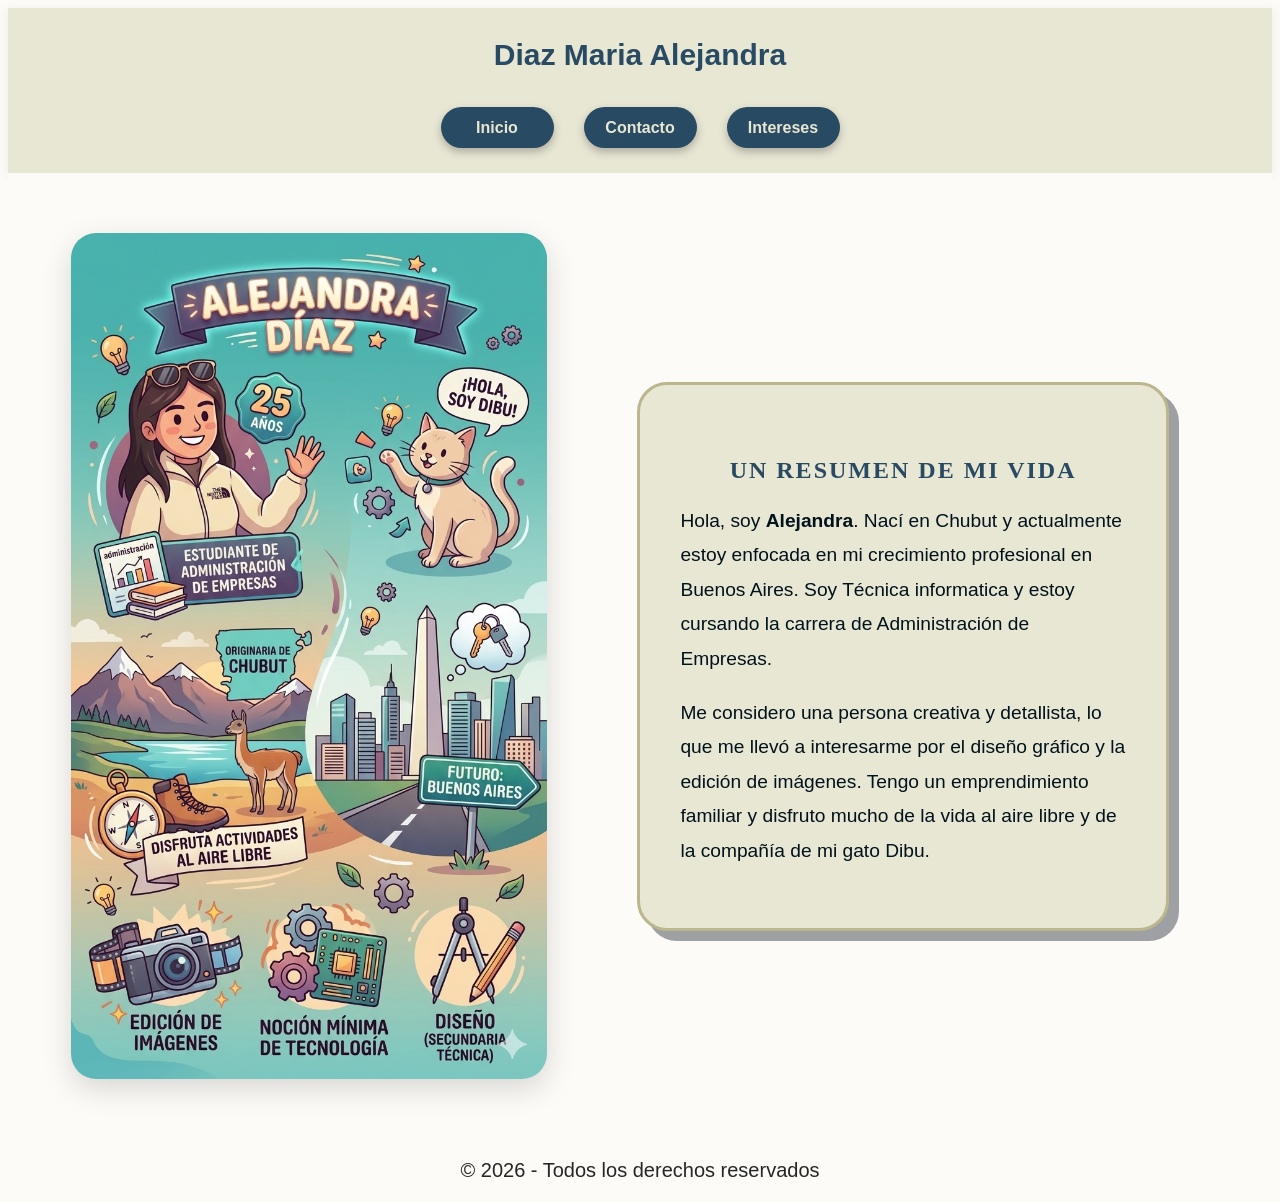
<file: index.html>
<!DOCTYPE html>
<html lang="es">
<head>
    <meta charset="UTF-8">
    <meta name="viewport" content="width=device-width, initial-scale=1.0">
    <title>Mi primer sitio</title>   
    <link rel="stylesheet" href="estilos/estilo1.css">
</head>
<body>
    <header>
        <h1>Diaz Maria Alejandra</h1>
        <nav>
            <ul class="menu">
                <li class="boton"><a href="index.html">Inicio</a></li>
                <li class="boton"><a href="contacto.html">Contacto</a></li>
                <li class="boton"><a href="intereses.html">Intereses</a></li>
            </ul>
        </nav>
    </header>

    <main class="contenedor-principal">
        <div class="columna-izquierda"> 
            <img class="imagenestilo" src="img/Info1.png" alt="infografia de Alejandra Diaz">
        </div>

        <div class="columna-derecha">
            <div class="tarjeta-vida">
            <div class="textovida">
                <h4>UN RESUMEN DE MI VIDA</h4>
                <p>
                    Hola, soy <strong>Alejandra</strong>. Nací en Chubut y actualmente estoy 
                    enfocada en mi crecimiento profesional en Buenos Aires. Soy Técnica informatica 
                    y estoy cursando la carrera de Administración de Empresas.
                </p>
                <p>
                    Me considero una persona creativa y detallista, lo que me llevó a interesarme por el 
                    diseño gráfico y la edición de imágenes. Tengo un emprendimiento familiar 
                    y disfruto mucho de la vida al aire libre y de la compañía de mi gato Dibu.
                </p>
            </div> 
            </div>
        </div>
    </main>
    <footer>
        <p>© 2026 - Todos los derechos reservados</p>
    </footer>
</body>
</html>
</file>
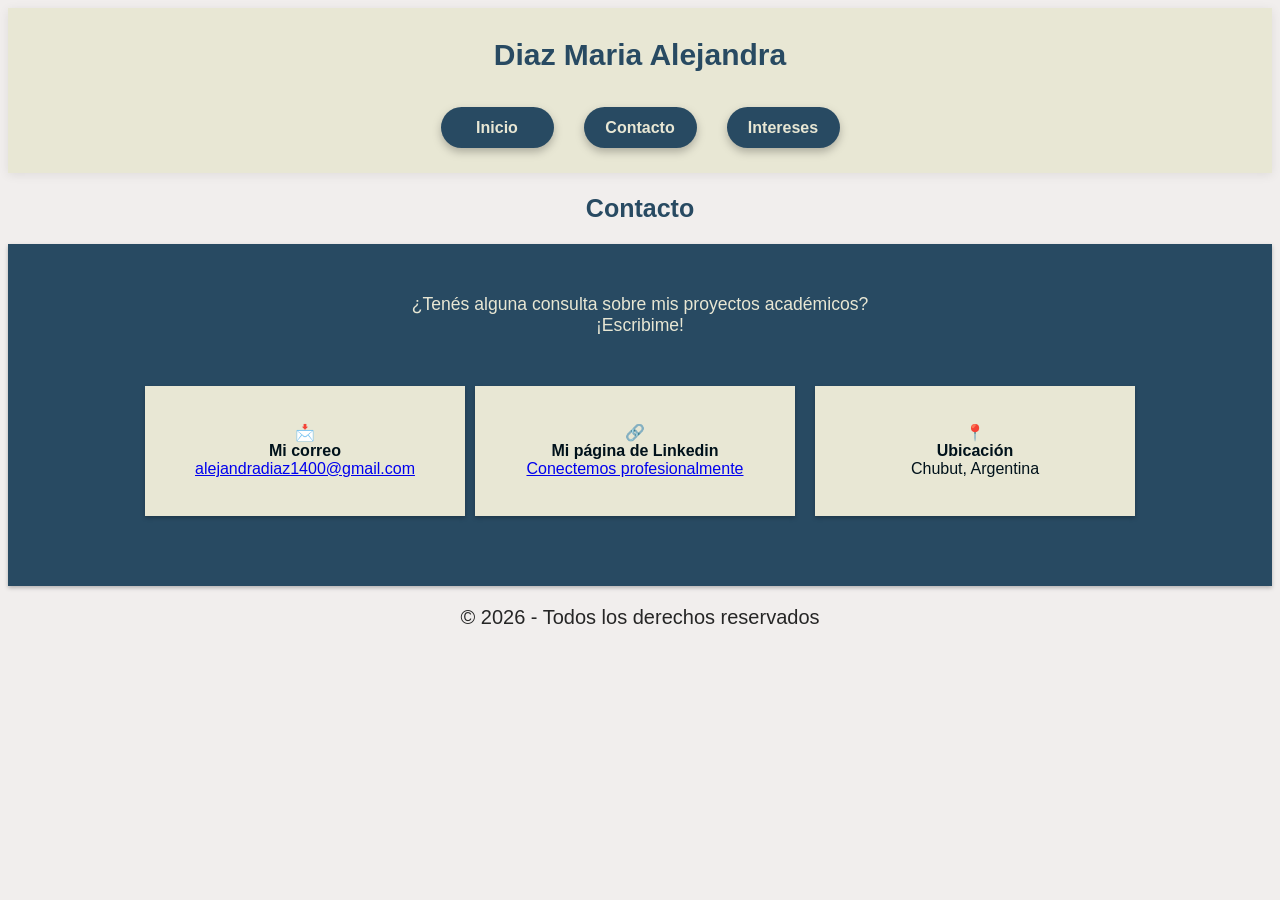
<file: contacto.html>
<!DOCTYPE html>
<html lang="es">
<head>
    <meta charset="UTF-8">
    <meta name="viewport" content="width=device-width, initial-scale=1.0">
    <title>Mi primer sitio</title>
    <link rel="stylesheet" href="estilos/estilo1.css">
</head>
<body>
    <body style="background-color:#F1EEED"></body>
    <header>
        <h1>Diaz Maria Alejandra</h1>
         <nav>
            <ul class="menu">
                <li class="boton"><a href="index.html">Inicio</a></button></li>
                <li class="boton"><a href="contacto.html">Contacto</a></button></li>
                <li class="boton"><a href="intereses.html">Intereses</a></button></li>
            </ul>
        </nav>
    </header>


    <main> 
        <h2>Contacto</h2>
        <div class="seccion">
<section class="contacto">
    <p class="frase-contacto">¿Tenés alguna consulta sobre mis proyectos académicos? ¡Escribime!</p>
        
        <div class="tarjeta-contacto">
            <!-- Email -->
             <div class="datocontacto">
                <span class="icono">📩</span>
                <strong>Mi correo</strong>
            <a href="mailto:tu-correo@ejemplo.com" class="item-contacto">
                <div class="info">
                    <span>alejandradiaz1400@gmail.com</span>
                </div>
            </a>
            </div>

            <!-- LinkedIn -->
            <div class="datocontacto">
                <span class="icono">🔗</span>
                <strong>Mi página de Linkedin</strong>
            <a href="http://www.linkedin.com/in/diaz-maria-alejandra1400" target="_blank" class="item-contacto">
                <div class="info">
                    <span>Conectemos profesionalmente</span>
                </div>
            </div>    
            </a>
            <div class="datocontacto">
                <span class="icono">📍</span>
                <strong>Ubicación</strong>
                <div class="info">
                    <span>Chubut, Argentina</span>
                </div>
            </div>
        </div>
    </div>
</section>
        </div>
    </main>
    <footer>
        <p>© 2026 - Todos los derechos reservados</p>
    </footer>
</body>
</html>
</file>
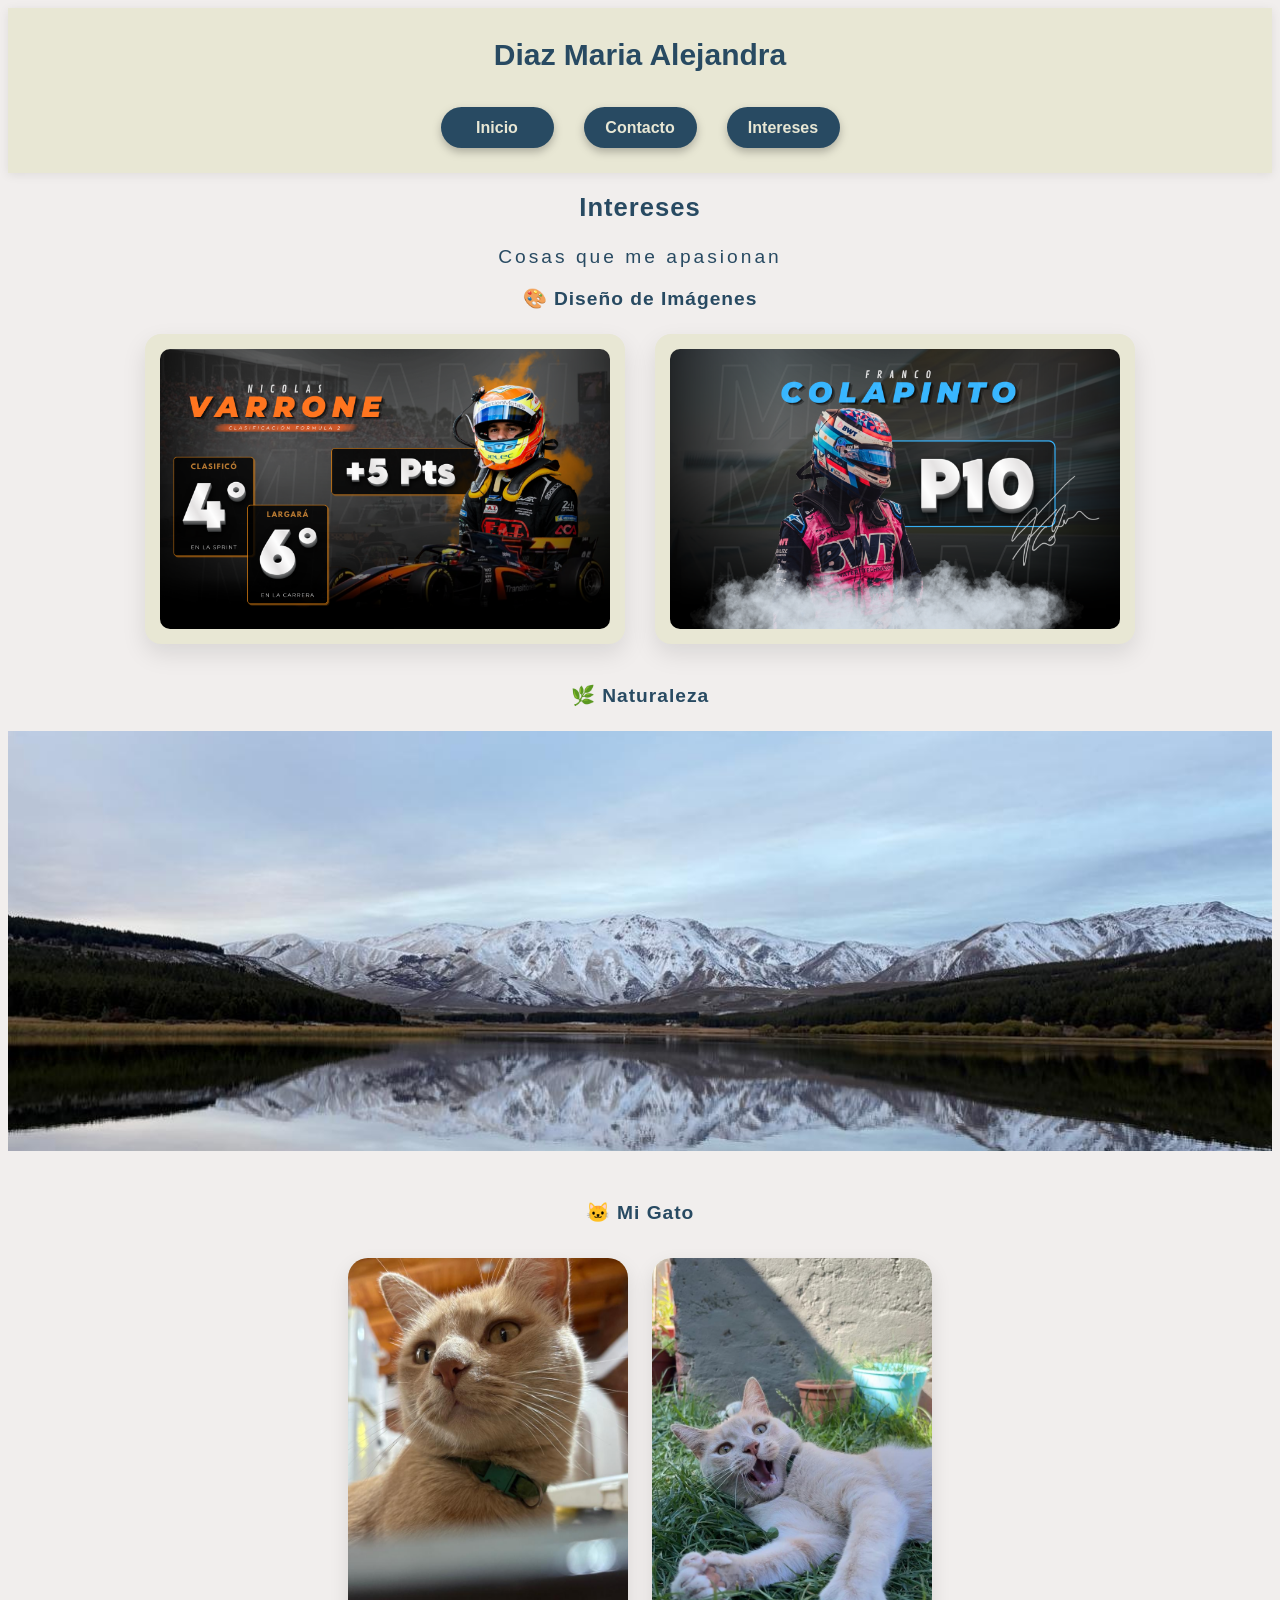
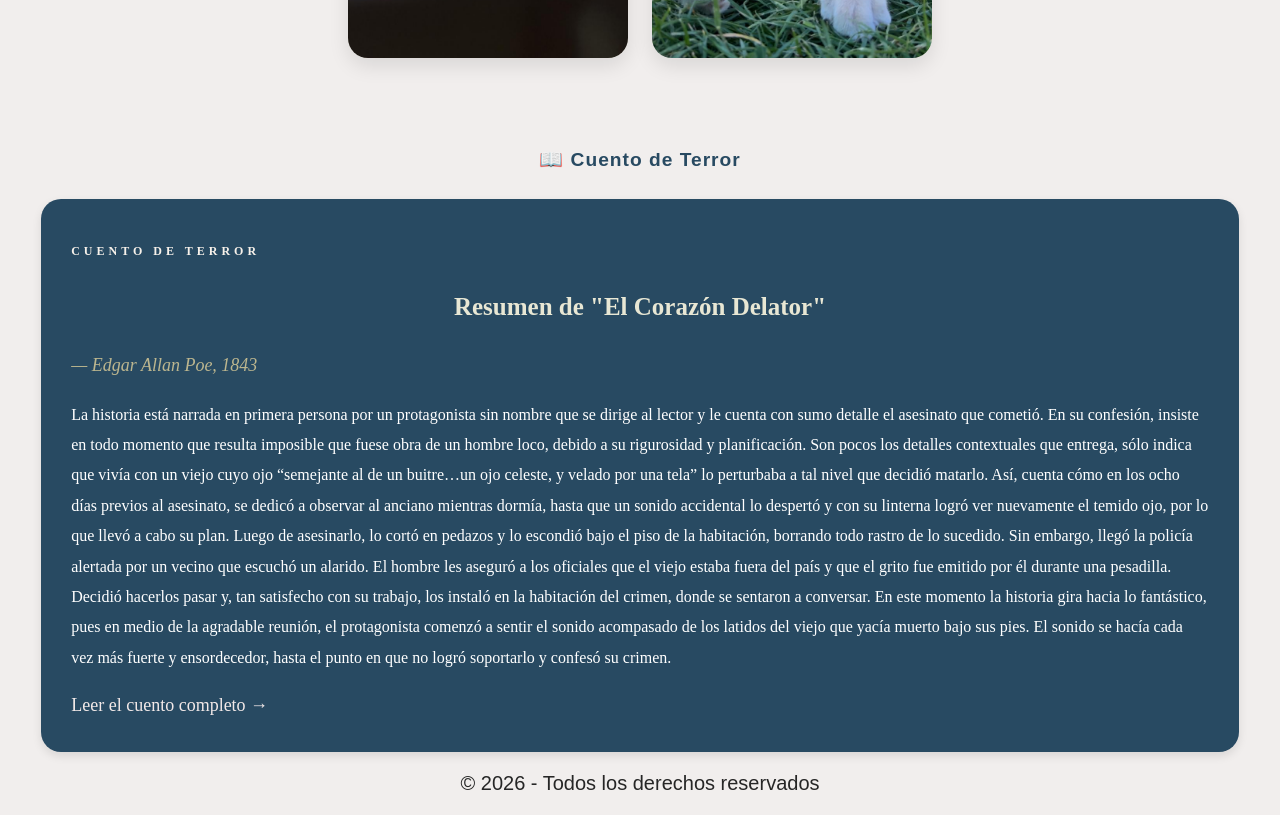
<file: intereses.html>
<!DOCTYPE html>
<html lang="es">
<head>
    <meta charset="UTF-8">
    <meta name="viewport" content="width=device-width, initial-scale=1.0">
    <title>Mi primer sitio</title>
    <link rel="stylesheet" href="estilos/estilo1.css">
</head>
<body>
 <body style="background-color:#F1EEED"></body>
    <header>
        <h1>Diaz Maria Alejandra</h1>
         <nav>
            <ul class="menu">
                <li class="boton"><a href="index.html">Inicio</a></button></li>
                <li class="boton"><a href="contacto.html">Contacto</a></button></li>
                <li class="boton"><a href="intereses.html">Intereses</a></button></li>
            </ul>
        </nav>
    </header>
    <main>
        <h1 style="text-align:center; color:#284a62; font-size:1.6rem; margin-bottom:24px; letter-spacing:1px;">Intereses</h1>
    <p style="text-align:center; color:#284a62; font-size:1.2rem; letter-spacing:3px;">Cosas que me apasionan</p>
        <section id="diseño">
            <h3 style="text-align:center; color:#284a62; font-size:1.2rem; margin-bottom:24px; letter-spacing:1px;">🎨 Diseño de Imágenes</h3>
            <div class="flotante-edicion">
            <div class="cuadro-edicion">
                <img src="img/Edicion 1.png" alt="Edicion 1">
            </div>
            <div class="cuadro-edicion">
                <img src="img/Edicion 2.png" alt="Edicion 2">
            </div>
            </div>
        </section>
        <h3 style="text-align:center; color:#284a62; font-size:1.2rem; margin:40px 0 24px; letter-spacing:1px;">🌿 Naturaleza</h3>

        <div class="banner-naturaleza">
            <img src="img/Patagonia.jpeg" alt="Naturaleza">
        </div>
        <h3 style="text-align:center; color:#284a62; font-size:1.2rem; margin:50px 0 24px; letter-spacing:1px;">🐱 Mi Gato</h3>
        <div class="galeria-gato">
            <div class="cuadro-gato">
                <img src="img/Gato 1.jpeg" alt="Gato1">
            </div>
            <div class="cuadro-gato">
                <img src="img/Gato 2.jpeg" alt="Gato2">
            </div>
        </div>
        <h3 style="text-align:center; color:#284a62; font-size:1.2rem; margin:50px 0 28px; letter-spacing:1px;">📖 Cuento de Terror</h3>
        <div class="tarjeta-cuento">
            <p class="cuento-etiqueta">Cuento de Terror</p>
            <h2 class="cuento-titulo">Resumen de "El Corazón Delator"</h2>
            <p class="cuento-autor">— Edgar Allan Poe, 1843</p>
            <div class="cuento-resumen">
                    <p>La historia está narrada en primera persona por un protagonista sin nombre que se dirige al lector y le cuenta con sumo detalle el asesinato que cometió. En su confesión, insiste en todo momento que resulta imposible que fuese obra de un hombre loco, debido a su rigurosidad y planificación.

                        Son pocos los detalles contextuales que entrega, sólo indica que vivía con un viejo cuyo ojo “semejante al de un buitre…un ojo celeste, y velado por una tela” lo perturbaba a tal nivel que decidió matarlo.

                        Así, cuenta cómo en los ocho días previos al asesinato, se dedicó a observar al anciano mientras dormía, hasta que un sonido accidental lo despertó y con su linterna logró ver nuevamente el temido ojo, por lo que llevó a cabo su plan. Luego de asesinarlo, lo cortó en pedazos y lo escondió bajo el piso de la habitación, borrando todo rastro de lo sucedido. Sin embargo, llegó la policía alertada por un vecino que escuchó un alarido.

                        El hombre les aseguró a los oficiales que el viejo estaba fuera del país y que el grito fue emitido por él durante una pesadilla. Decidió hacerlos pasar y, tan satisfecho con su trabajo, los instaló en la habitación del crimen, donde se sentaron a conversar. En este momento la historia gira hacia lo fantástico, pues en medio de la agradable reunión, el protagonista comenzó a sentir el sonido acompasado de los latidos del viejo que yacía muerto bajo sus pies. El sonido se hacía cada vez más fuerte y ensordecedor, hasta el punto en que no logró soportarlo y confesó su crimen.</p>
                <a href="https://ciudadseva.com/texto/el-corazon-delator/" target="_blank" class="link-cuento">
    Leer el cuento completo →
</a>        
            </div>
    </div>
    </main>
    <footer>
        <p>© 2026 - Todos los derechos reservados</p>
    </footer>
</body>
</html>
</file>
<file: estilos/estilo1.css>
h1{
    font-family: 'Poppins', sans-serif;
    font-size: 30px;
    color: #284a62; 
    text-align: center;
    margin: 20px;
}

h2{
    font-size: 25px;
    text-align: center;
    color: #284a62;
}

p{
    font-size: 20px;
}
header{
    background-color: #e8e7d4; 
    padding: 10px 0px;
    justify-content: center;
    align-items: center;
    margin-bottom: 20px;
    width: 100%;
    margin: 0;
    box-shadow: 0 2px 10px rgba(0,0,0,0.08);
}

ul{
    font-family:Arial, Helvetica, sans-serif;
    font-size: 16px;
    color:black;
}
nav{
    display: flex;
    justify-content: center;
    width: 100%;
}
body{
    background-color: #fcfbf7;
    font-family: sans-serif;
    color: #262626;
}
/* Contenedor Principal */
.contenedor-principal {
    background-color:#fcfbf7;
    display: flex;
    flex-wrap: wrap;
    align-items: center; /* Centra verticalmente imagen y texto entre sí */
    justify-content: center;
    gap: 50px; /* Más espacio entre columnas */
    padding: 60px 5%; /* Padding lateral en porcentaje para que respire */
    max-width: 1600px; /* Aumentamos el máximo para pantallas 4k o anchas */
    margin: 0 auto;
    min-height: 80vh; /* Hace que la sección sea alta y no se vea "chica" */

}
/* Lado Izquierdo */
.columna-izquierda {
    flex: 1 1 450px;
    justify-content: center;
    align-items: center;
    display: flex;
    max-width: 600px;
}

/* Lado Derecho */
.columna-derecha {
    flex: 1.2 1 500px;
    padding: 40px;
    display: flex;
    flex-direction: column;
    justify-content: center;
}
.textovida h4 {
    font-size: 1.5rem;
    margin-bottom: 20px;
    color: #284a62;
    text-transform: uppercase;
    letter-spacing: 2px;
}

.textovida p {
    font-size: 1.2rem;
    line-height: 1.8;
    color: #00121b;
}
.tarjeta-vida{
    background-color: #e8e7d4; 
    border: 3px solid #bcb68f;
    border-radius: 30px;
    padding: 40px;
    position: relative;
    box-shadow: 10px 10px 0px #9fa0a4;
}
#Cuento{
    font-family: 'Gill Sans', 'Gill Sans MT', Calibri, 'Trebuchet MS', sans-serif;
    font-size: 20px;
    text-align: center;
    background-color: azure;
    color: #0E3F4A;
    width: 100%;
}
h4{
    font-family:Cambria, Cochin, Georgia, Times, 'Times New Roman', serif;
    text-align: center;
    color: #284a62;
}
footer{
    text-align: center;
    
}
.imagenestilo{
    width: 100%;
    height: auto;
    max-width: 100%;
    border-radius: 25px;
    box-shadow: 0 10px 30px rgba(0,0,0,0.15);

}

#gato{
    width: 100%;
    margin: 0;
    border: 20px;
    display: flex;
}

.boton{
    width: 113px;
    height: 41px;
    background: #284a62; 
    border-radius: 40px;
    margin: 15px;
    list-style: none;
    filter: drop-shadow(0 4px 4px rgba(0, 0, 0, 0.25));
    display: flex;
    align-items: center;
    justify-content: center;
    font-family:sans-serif;
}

.boton a{
    color: #e8e7d4;
    text-decoration: none;
    font-weight: 600;
}

.menu{
    display: flex;
    justify-self: center;
    padding: 0;
    margin:0;
}

.seccion{
    background-color: #284a62;
    margin: 0px;
    padding: 50px 20px;
    box-shadow: 0 2px 4px 0 rgba(0, 0, 0, 0.25);
}

.datocontacto{
    background-color: #e8e7d4;
    padding: 20px;
    align-items: center;
    flex-direction: column;
    display: flex;
    align-items: center;
    width: 280px;
    min-height: 90px;
    justify-content: center;
    text-align: center;
    flex: 0 1 280px;
    color: #00121b;
    box-shadow: 0 2px 4px 0 rgba(0, 0, 0, 0.25);
}
.frase-contacto{
    color: #e8e7d4;
    text-align: center;
    max-width: 500px;
    margin: 0 auto 30px;
    font-size: 1.1rem;
}

.contacto{
    margin:0;
    font-family: Arial, sans-serif;
    align-items: center;
    text-align: center;
    flex-direction: column;
    display: flex;
}

.tarjeta-contacto{
    display: flex;
    flex-direction: row;
    flex-wrap: wrap;
    justify-content: center;
    align-items: stretch;
    width: 100%;
    padding: 20px;
    gap: 10px;
    padding: 20px;
}
/*Edicion de fotos en intereses*/

.flotante-edicion{
    display: flex;
    justify-content: center;
    gap: 30px;
    padding: 10px 20 px 30px;
    flex-wrap: wrap;
}

.cuadro-edicion{
    flex: 1 1 300px;
    max-width: 450px;
    background-color: #e8e7d4;
    padding: 15px;
    flex-direction: column;
    border-radius: 16px;
    box-shadow: 0 10px 25px rgba(0,0,0,0.1);
}
.cuadro-edicion img{
    width: 100%;
    height: 280px;
    border-radius: 10px;
    object-fit: cover;
    display: flex;
    aspect-ratio: 1 / 1;
    overflow: hidden;
    align-items: center;
}
.banner-naturaleza{
    width: 100%;
    border-radius: 0;
    max-height: 420px;
    overflow: hidden;
    margin-bottom: 10px;
}

.banner-naturaleza img{
    width: 100%;
    height: 420px;
    object-fit: cover;
    display: block;
}

.galeria-gato{
    display: flex;
    justify-content: center;
    gap: 24px;
    flex-wrap: wrap;
    padding: 10px 20px 40px;
}

.cuadro-gato{
    flex: 1 1 200px;
    max-width: 280px;
    background-color: #e8e7d4;
    border-radius: 20px;
    overflow: hidden;
    box-shadow: 0 8px 20px rgba(0,0,0,0.1);
}

.cuadro-gato img{
    width: 100%;
    height: 400px;
    object-fit: cover;
    display: block;
}

/*cuento de terror*/

.tarjeta-cuento{
    background-color: #284a62;
    margin: 20px auto;
    width: 90%;
    padding: 30px;
    font-family: 'Times New Roman', Times, serif;
    border-radius: 20px;
    border: none;
    line-height: 1.8;
    box-shadow: 0 4px 10px rgba(0,0,0,0.1);
    
}
.cuento-etiqueta{
    font-size: 0.75rem;
    letter-spacing: 4px;
    text-transform: uppercase;
    color: #f7f1ea;
    margin-bottom: 14px;
    font-weight: 600;
    justify-self:center;
}

.cuento-titulo{
    justify-self: center;
    font-weight: 600;
    color: #e8e7d4;
}
.cuento-resumen p {
    color: white;             /* texto claro legible */
    font-size: 1rem;
    line-height: 1.9;
}
.cuento-autor{
    font-style: italic;
    font-size:large;
    color: #bcb68f;
}

.link-cuento{
    align-items: center;
    text-decoration: none;
    font-size:18px;
    justify-items:center;
    color: #f2e9e8;
}


@media (max-width: 600px){
.menu{
    flex-direction: column;
    align-items: center;
    padding:0;
}
.boton{
    width: 200px;
}

h1{
    font-size: 32px;
}

.imagenestilo{
    width: 90%;
}
.tarjeta-contacto{
    flex-direction: column;
    align-items: center;
    width: 100%;
    gap:12px;
}
.datocontacto{
    width: 85%;
    max-width: 100%;
    flex: unset;
    padding: 14px 20px;
}
.textocuento{
    width: 95%;
    padding: 20px;
}
.cuadro-edicion {
        flex: 1 1 100%;
        max-width: 100%;
}
.cuadro-gato {
        flex: 1 1 100%;
        max-width: 100%;
}
 
.banner-naturaleza img { height: 220px; }
 
.Tarjeta-cuento {
        padding: 35px 22px 30px;
}
}
</file>
